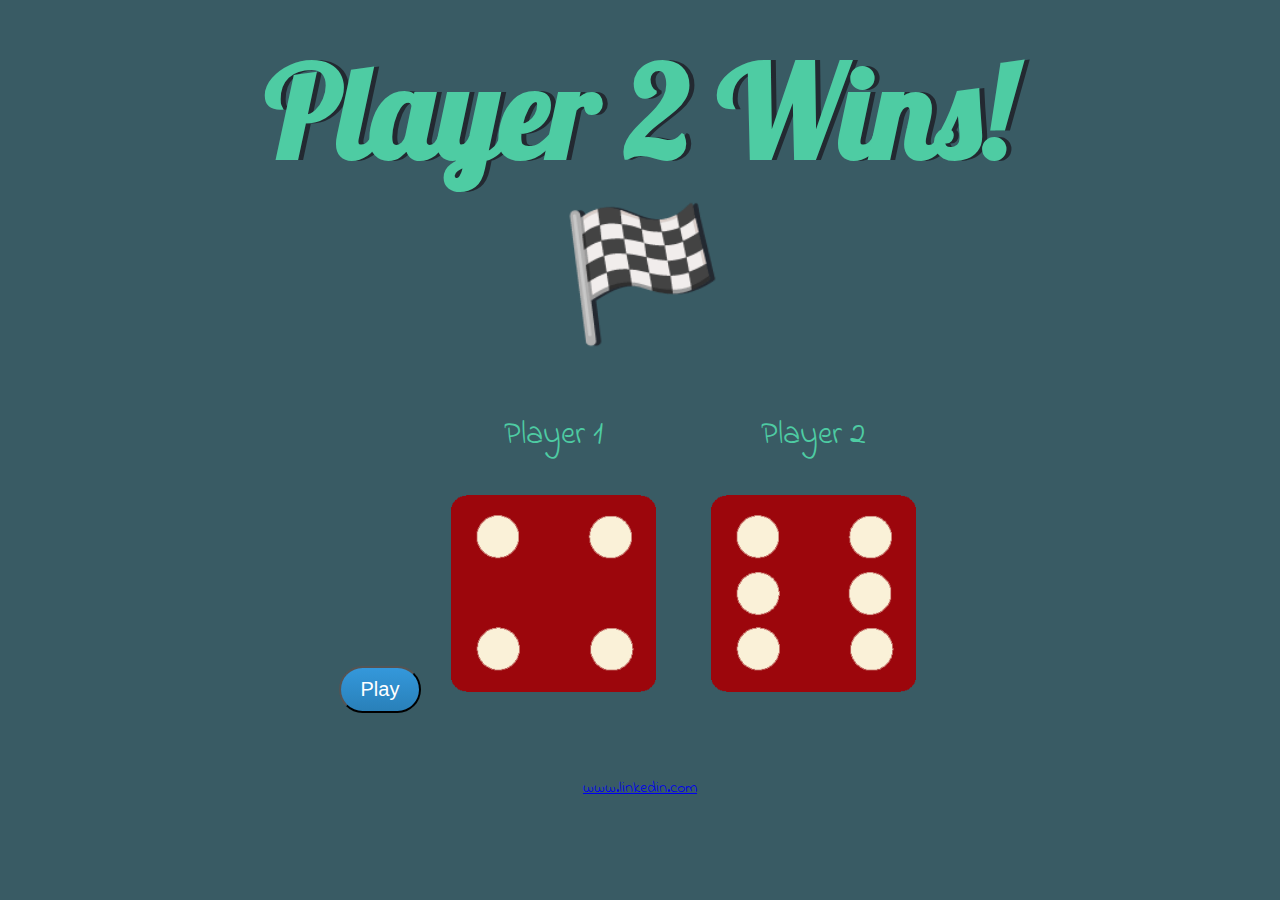
<file: index.html>
<!DOCTYPE html>
<html lang="en" dir="ltr">
  <head>
    <meta charset="utf-8">
    <title>Dicee</title>
    <link rel="stylesheet" href="styles.css">
    <link href="https://fonts.googleapis.com/css?family=Indie+Flower|Lobster" rel="stylesheet">

  </head>
  <body>

    <div class="container">
      <h1 >Refresh Me</h1>
<button class="btn .btn:hover" type="button" onClick="refreshPage()" name="button">
  Play</button>
      <div class="dice">
        <p>Player 1</p>
        <img class="img1" src="images/dice1.png">
      </div>

      <div class="dice">
        <p>Player 2</p>
        <img class="img2" src="">
      </div>

    </div>

    <script src="dice.js">
    </script>
  </body>

  <footer>
    <a href="https://www.linkedin.com/in/gaurav-rathore-30b5a5220/">
      www.linkedin.com</a></footer>
</html>
</file>
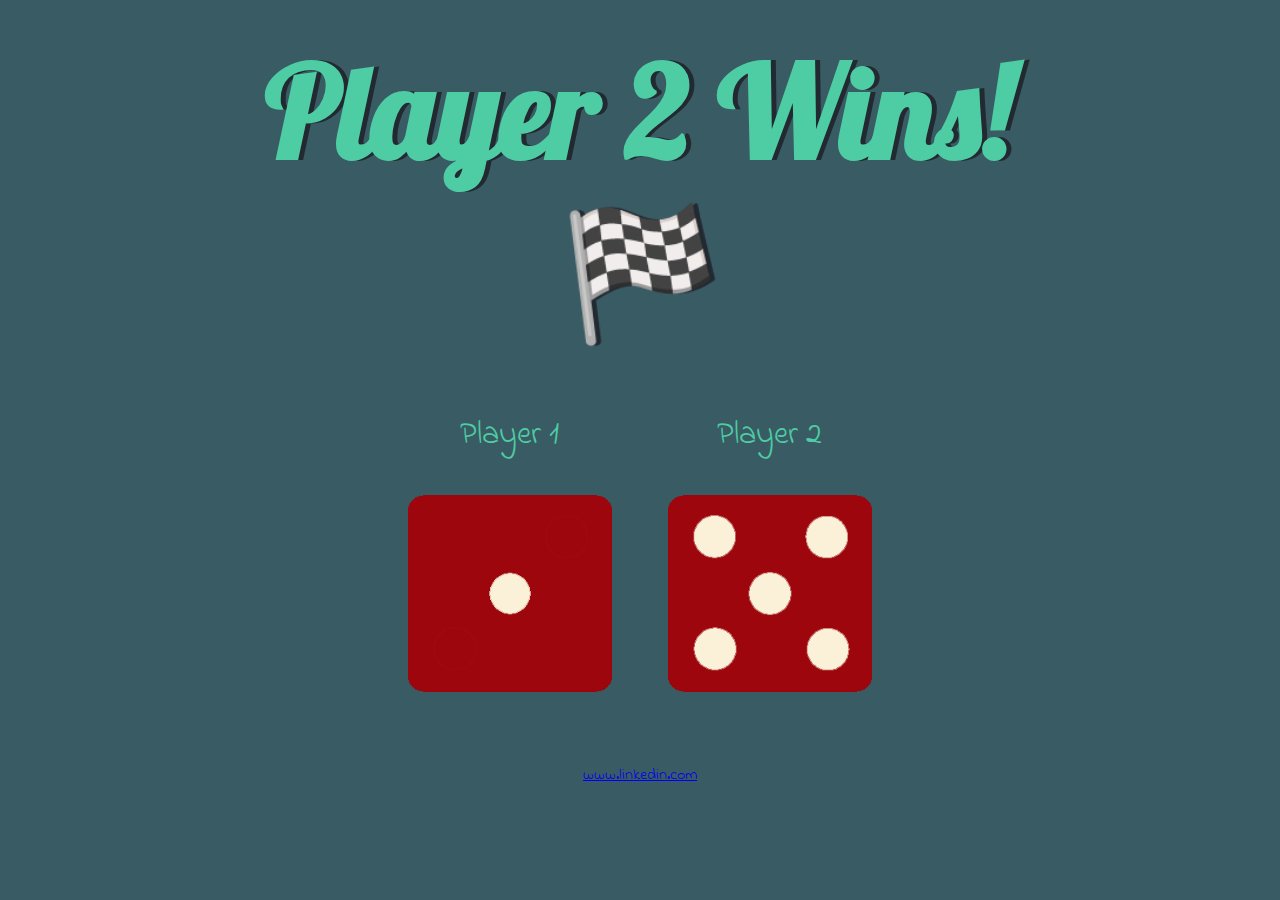
<file: dicee.html>
<!DOCTYPE html>
<html lang="en" dir="ltr">
  <head>
    <meta charset="utf-8">
    <title>Dicee</title>
    <link rel="stylesheet" href="styles.css">
    <link href="https://fonts.googleapis.com/css?family=Indie+Flower|Lobster" rel="stylesheet">

  </head>
  <body>

    <div class="container">
      <h1>Refresh Me</h1>

      <div class="dice">
        <p>Player 1</p>
        <img class="img1" src="images/dice1.png">
      </div>

      <div class="dice">
        <p>Player 2</p>
        <img class="img2" src="">
      </div>

    </div>

    <script src="dice.js">
    </script>
  </body>

  <footer>
    <a href="https://www.linkedin.com/in/gaurav-rathore-30b5a5220/">
      www.linkedin.com</a></footer>
</html>
</file>
<file: styles.css>
.container {
  width: 70%;
  margin: auto;
  text-align: center;
}

.dice {
  text-align: center;
  display: inline-block;

}

body {
  background-color: #395B64;
}

h1 {
  margin: 30px;
  font-family: 'Lobster', cursive;
  text-shadow: 5px 0 #232931;
  font-size: 8rem;
  color: #4ECCA3;
}

p {
  font-size: 2rem;
  color: #4ECCA3;
  font-family: 'Indie Flower', cursive;
}

img {
  width: 80%;
}

footer {
  margin-top: 5%;
  color: #EEEEEE;
  text-align: center;
  font-family: 'Indie Flower', cursive;

}
button{
  position: static;
left: 250px;
top: 300px;
}
.btn {
  background: #3498db;
  background-image: -webkit-linear-gradient(top, #3498db, #2980b9);
  background-image: -moz-linear-gradient(top, #3498db, #2980b9);
  background-image: -ms-linear-gradient(top, #3498db, #2980b9);
  background-image: -o-linear-gradient(top, #3498db, #2980b9);
  background-image: linear-gradient(to bottom, #3498db, #2980b9);
  -webkit-border-radius: 56;
  -moz-border-radius: 56;
  border-radius: 56px;
  font-family: Arial;
  color: #ffffff;
  font-size: 20px;
  padding: 10px 20px 10px 20px;
  text-decoration: none;
}

.btn:hover {
  background: #3cb0fd;
  background-image: -webkit-linear-gradient(top, #3cb0fd, #3498db);
  background-image: -moz-linear-gradient(top, #3cb0fd, #3498db);
  background-image: -ms-linear-gradient(top, #3cb0fd, #3498db);
  background-image: -o-linear-gradient(top, #3cb0fd, #3498db);
  background-image: linear-gradient(to bottom, #3cb0fd, #3498db);
  text-decoration: none;
}
</file>
